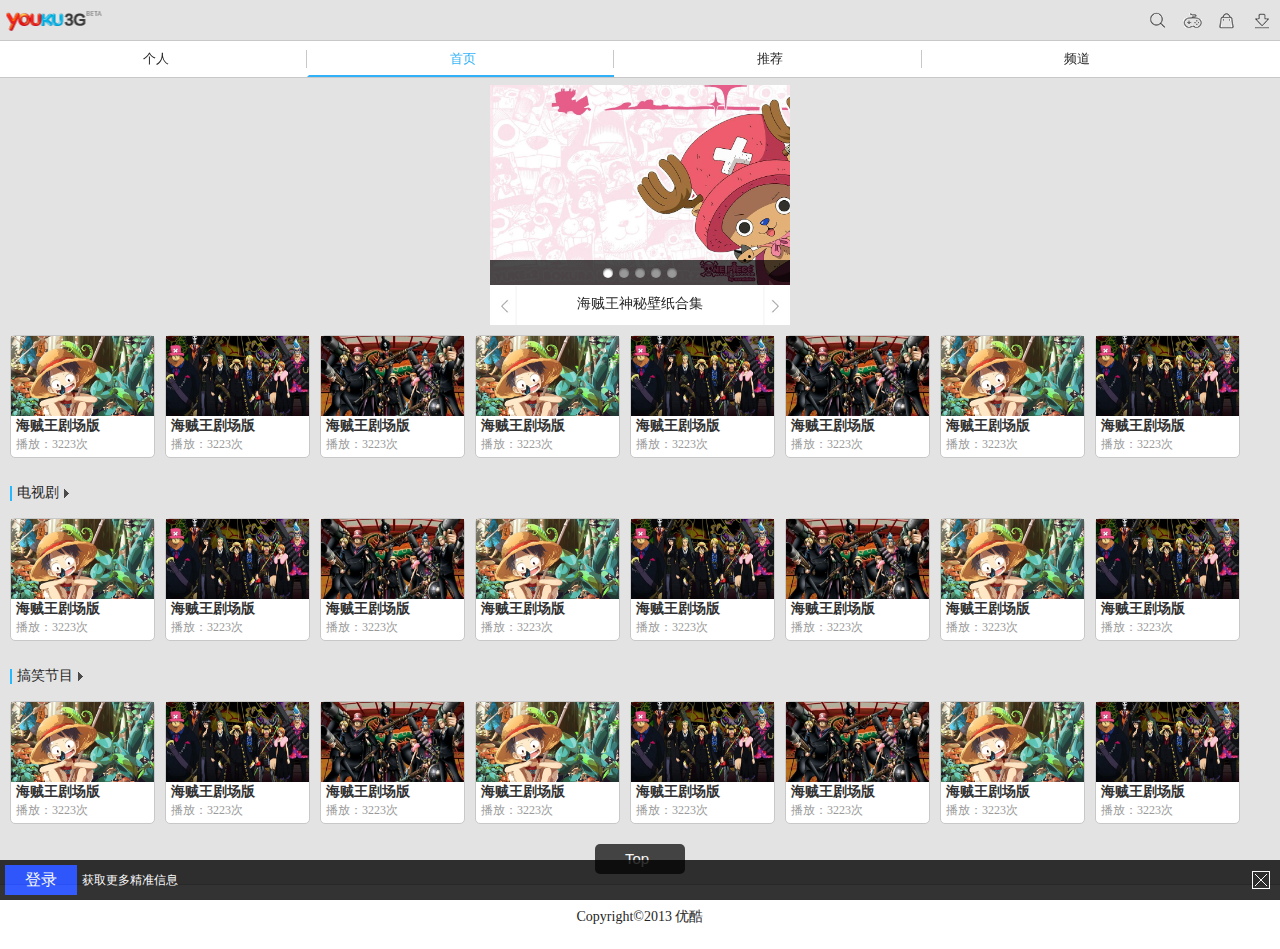
<file: youku/html/index.html>
<!doctype html>
<html>
<head>
<meta charset="utf-8">   
<meta name="viewport" content="width=device-width; initial-scale=1.0">
<meta name="apple-mobile-web-app-capable" content="yes" />   
<meta name="apple-mobile-web-app-status-bar-style" content="blank" />  
<meta name="format-detection" content="telephone=no" />  
<link rel="stylesheet" type="text/css" href="../css/globals.css">
<link rel="stylesheet" type="text/css" href="../css/css.css">
<!--[if lt IE 9]>
    <script src="http://html5shim.googlecode.com/svn/trunk/html5.js"></script>
<![endif]-->
<title>优酷视频</title>
</head>
<body>
<header>
	<div class="logobd"><a href="index.html">优酷视频</a></div>
    <div class="rBox">
    	<a href="#"><span class="downIcon">下载</span></a>
        <a href="#"><span class="appIcon">软件</span></a>
        <a href="#"><span class="gameIcon">游戏</span></a>
        <a href="#"><span class="seachIcon">搜索</span></a>
    </div>
    <div class="clear"></div>
    <nav>
    	<ul>
        	<li><a href="user.html">个人</a><span></span></li>
            <li><a href="index.html" class="current">首页</a><span></span></li>
            <li><a href="recommend.html">推荐</a><span></span></li>
            <li><a href="Channel.html">频道</a></li>
        </ul>
    </nav>
</header>


<article>    
<div id="weipeId_1">
    <div class="device_1">
        <a class="arrow-left_1" href="#"></a> 
        <a class="arrow-right_1" href="#"></a>
        <div class="swiper-container_1">
            <div class="swiper-wrapper">
                <div class="swiper-slide"><a href="vedio.html"><img src="../images/1.jpg" alt="" ></a><p class="info">海贼王神秘壁纸合集</p></div>
                <div class="swiper-slide"><a href="vedio.html"><img src="../images/2.jpg" alt="" ></a><p class="info">海贼王神秘壁纸合集</p></div>
                <div class="swiper-slide"><a href="vedio.html"><img src="../images/3.jpg" alt="" ></a><p class="info">海贼王神秘壁纸合集</p></div>
                <div class="swiper-slide"><a href="vedio.html"><img src="../images/4.jpg" alt="" ></a><p class="info">海贼王神秘壁纸合集</p></div>
                <div class="swiper-slide"><a href="vedio.html"><img src="../images/5.jpg" alt="" ></a><p class="info">海贼王神秘壁纸合集</p></div>
            </div>
        </div>
        <div class="pagination_1"></div>
        <div class="devbj"></div>
    </div>
</div>
</article>

<article>
	<div class="veidoList">
    	<ul>
        	<li><a href="#"><img src="../images/6.jpg" alt="" >
            	<h4>海贼王剧场版</h4>
                <p>播放：3223次</p>
            </a></li>
            <li><a href="#"><img src="../images/7.jpg" alt="" >
            	<h4>海贼王剧场版</h4>
                <p>播放：3223次</p>
            </a></li>
            <li><a href="#"><img src="../images/8.jpg" alt="" >
            	<h4>海贼王剧场版</h4>
                <p>播放：3223次</p>
            </a></li>
            <li><a href="#"><img src="../images/6.jpg" alt="" >
            	<h4>海贼王剧场版</h4>
                <p>播放：3223次</p>
            </a></li>
            <li><a href="#"><img src="../images/7.jpg" alt="" >
            	<h4>海贼王剧场版</h4>
                <p>播放：3223次</p>
            </a></li>
            <li><a href="#"><img src="../images/8.jpg" alt="" >
            	<h4>海贼王剧场版</h4>
                <p>播放：3223次</p>
            </a></li>
            <li><a href="#"><img src="../images/6.jpg" alt="" >
            	<h4>海贼王剧场版</h4>
                <p>播放：3223次</p>
            </a></li>
            <li><a href="#"><img src="../images/7.jpg" alt="" >
            	<h4>海贼王剧场版</h4>
                <p>播放：3223次</p>
            </a></li>
        </ul>
        <div class="clear"></div>
    </div>
</article>
<article>
	<div class="titlehd"><em></em><a href="#">电视剧</a><i></i></div>
    <section>
        <div class="veidoList">
            <ul>
                <li><a href="#"><img src="../images/6.jpg" alt="" >
                    <h4>海贼王剧场版</h4>
                    <p>播放：3223次</p>
                </a></li>
                <li><a href="#"><img src="../images/7.jpg" alt="" >
                    <h4>海贼王剧场版</h4>
                    <p>播放：3223次</p>
                </a></li>
                <li><a href="#"><img src="../images/8.jpg" alt="" >
                    <h4>海贼王剧场版</h4>
                    <p>播放：3223次</p>
                </a></li>
                <li><a href="#"><img src="../images/6.jpg" alt="" >
                    <h4>海贼王剧场版</h4>
                    <p>播放：3223次</p>
                </a></li>
                <li><a href="#"><img src="../images/7.jpg" alt="" >
                    <h4>海贼王剧场版</h4>
                    <p>播放：3223次</p>
                </a></li>
                <li><a href="#"><img src="../images/8.jpg" alt="" >
                    <h4>海贼王剧场版</h4>
                    <p>播放：3223次</p>
                </a></li>
                <li><a href="#"><img src="../images/6.jpg" alt="" >
                    <h4>海贼王剧场版</h4>
                    <p>播放：3223次</p>
                </a></li>
                <li><a href="#"><img src="../images/7.jpg" alt="" >
                    <h4>海贼王剧场版</h4>
                    <p>播放：3223次</p>
                </a></li>
            </ul>
            <div class="clear"></div>
        </div>
    </section>
</article>
<article>
	<div class="titlehd"><em></em><a href="#">搞笑节目</a><i></i></div>
    <section>
        <div class="veidoList">
            <ul>
                <li><a href="#"><img src="../images/6.jpg" alt="" >
                    <h4>海贼王剧场版</h4>
                    <p>播放：3223次</p>
                </a></li>
                <li><a href="#"><img src="../images/7.jpg" alt="" >
                    <h4>海贼王剧场版</h4>
                    <p>播放：3223次</p>
                </a></li>
                <li><a href="#"><img src="../images/8.jpg" alt="" >
                    <h4>海贼王剧场版</h4>
                    <p>播放：3223次</p>
                </a></li>
                <li><a href="#"><img src="../images/6.jpg" alt="" >
                    <h4>海贼王剧场版</h4>
                    <p>播放：3223次</p>
                </a></li>
                <li><a href="#"><img src="../images/7.jpg" alt="" >
                    <h4>海贼王剧场版</h4>
                    <p>播放：3223次</p>
                </a></li>
                <li><a href="#"><img src="../images/8.jpg" alt="" >
                    <h4>海贼王剧场版</h4>
                    <p>播放：3223次</p>
                </a></li>
                <li><a href="#"><img src="../images/6.jpg" alt="" >
                    <h4>海贼王剧场版</h4>
                    <p>播放：3223次</p>
                </a></li>
                <li><a href="#"><img src="../images/7.jpg" alt="" >
                    <h4>海贼王剧场版</h4>
                    <p>播放：3223次</p>
                </a></li>
            </ul>
            <div class="clear"></div>
        </div>
    </section>
</article>
<article>
	<div id="gotoTop">Top</div>
</article>
<footer>
	<div>
    	<p>Copyright©2013 优酷 </p>
    </div>
</footer>
<article id="J-noLogin">
	<div id="noLogin"><span class="closebtn"></span><a href="#">登录</a><p>获取更多精准信息</p></div>
</article>
<script type="text/javascript" src="../js/jquery_1_11_1.js"></script>
<script type="text/javascript" src="../js/swipe.js"></script>
<script type="text/javascript" src="../js/163.js"></script>
<script>
(function(){
	var mySwiper = new Swiper('.swiper-container_1',{
		pagination: '.pagination_1',
		loop:true,
		grabCursor: true,
		paginationClickable: true
	})
	$('.arrow-left_1').on('click', function(e){
		e.preventDefault()
		mySwiper.swipePrev()
	})
	$('.arrow-right_1').on('click', function(e){
		e.preventDefault()
		mySwiper.swipeNext()
	})
	$.gotoTop({
		gotoTop : $('#gotoTop')	
	})
	$.closeLogin({
		noLogin : $('#J-noLogin'),
		closeBtn : $('.closebtn')
	})
})()
</script>
</body>
</html>
</file>
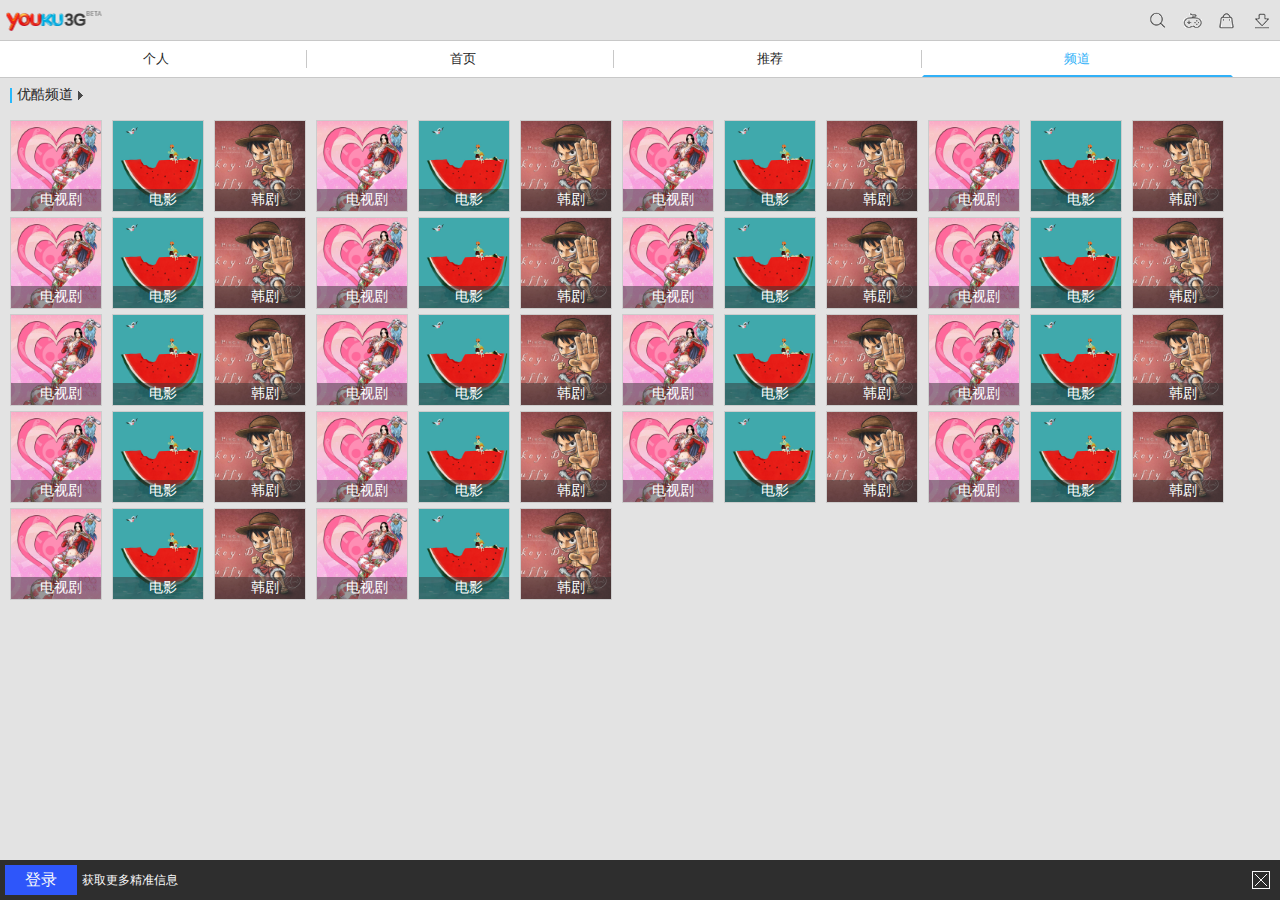
<file: youku/html/Channel.html>
<!doctype html>
<html>
<head>
<meta charset="utf-8">   
<meta name="viewport" content="width=device-width; initial-scale=1.0">
<meta name="apple-mobile-web-app-capable" content="yes" />   
<meta name="apple-mobile-web-app-status-bar-style" content="blank" />  
<meta name="format-detection" content="telephone=no" />  
<link rel="stylesheet" type="text/css" href="../css/globals.css">
<link rel="stylesheet" type="text/css" href="../css/css.css">
<!--[if lt IE 9]>
    <script src="http://html5shim.googlecode.com/svn/trunk/html5.js"></script>
<![endif]-->
<title>优酷视频</title>
</head>
<body>
<header>
	<div class="logobd"><a href="index.html">优酷视频</a></div>
    <div class="rBox">
    	<a href="#"><span class="downIcon">下载</span></a>
        <a href="#"><span class="appIcon">软件</span></a>
        <a href="#"><span class="gameIcon">游戏</span></a>
        <a href="#"><span class="seachIcon">搜索</span></a>
    </div>
    <div class="clear"></div>
    <nav>
    	<ul>
        	<li><a href="user.html">个人</a><span></span></li>
            <li><a href="index.html">首页</a><span></span></li>
            <li><a href="recommend.html">推荐</a><span></span></li>
            <li><a href="Channel.html" class="current">频道</a></li>
        </ul>
    </nav>
</header>

<article>
	<div class="titlehd" style="margin-top:80px"><em></em><a href="#">优酷频道</a><i></i></div>
    <ul class="channel">
    	<li>
        	<img src="../images/10.jpg" alt="">
            <a href="#">电视剧</a>
            <var class="bj"></var>
        </li>
        <li>
        	<img src="../images/11.jpg" alt="">
            <a href="#">电影</a>
            <var class="bj"></var>
        </li>
        <li>
        	<img src="../images/12.jpg" alt="">
            <a href="#">韩剧</a>
            <var class="bj"></var>
        </li>
        <li>
        	<img src="../images/10.jpg" alt="">
            <a href="#">电视剧</a>
            <var class="bj"></var>
        </li>
        <li>
        	<img src="../images/11.jpg" alt="">
            <a href="#">电影</a>
            <var class="bj"></var>
        </li>
        <li>
        	<img src="../images/12.jpg" alt="">
            <a href="#">韩剧</a>
            <var class="bj"></var>
        </li>
        <li>
        	<img src="../images/10.jpg" alt="">
            <a href="#">电视剧</a>
            <var class="bj"></var>
        </li>
        <li>
        	<img src="../images/11.jpg" alt="">
            <a href="#">电影</a>
            <var class="bj"></var>
        </li>
        <li>
        	<img src="../images/12.jpg" alt="">
            <a href="#">韩剧</a>
            <var class="bj"></var>
        </li>
        <li>
        	<img src="../images/10.jpg" alt="">
            <a href="#">电视剧</a>
            <var class="bj"></var>
        </li>
        <li>
        	<img src="../images/11.jpg" alt="">
            <a href="#">电影</a>
            <var class="bj"></var>
        </li>
        <li>
        	<img src="../images/12.jpg" alt="">
            <a href="#">韩剧</a>
            <var class="bj"></var>
        </li>
        <li>
        	<img src="../images/10.jpg" alt="">
            <a href="#">电视剧</a>
            <var class="bj"></var>
        </li>
        <li>
        	<img src="../images/11.jpg" alt="">
            <a href="#">电影</a>
            <var class="bj"></var>
        </li>
        <li>
        	<img src="../images/12.jpg" alt="">
            <a href="#">韩剧</a>
            <var class="bj"></var>
        </li>
        <li>
        	<img src="../images/10.jpg" alt="">
            <a href="#">电视剧</a>
            <var class="bj"></var>
        </li>
        <li>
        	<img src="../images/11.jpg" alt="">
            <a href="#">电影</a>
            <var class="bj"></var>
        </li>
        <li>
        	<img src="../images/12.jpg" alt="">
            <a href="#">韩剧</a>
            <var class="bj"></var>
        </li>
        <li>
        	<img src="../images/10.jpg" alt="">
            <a href="#">电视剧</a>
            <var class="bj"></var>
        </li>
        <li>
        	<img src="../images/11.jpg" alt="">
            <a href="#">电影</a>
            <var class="bj"></var>
        </li>
        <li>
        	<img src="../images/12.jpg" alt="">
            <a href="#">韩剧</a>
            <var class="bj"></var>
        </li>
        <li>
        	<img src="../images/10.jpg" alt="">
            <a href="#">电视剧</a>
            <var class="bj"></var>
        </li>
        <li>
        	<img src="../images/11.jpg" alt="">
            <a href="#">电影</a>
            <var class="bj"></var>
        </li>
        <li>
        	<img src="../images/12.jpg" alt="">
            <a href="#">韩剧</a>
            <var class="bj"></var>
        </li>
        <li>
        	<img src="../images/10.jpg" alt="">
            <a href="#">电视剧</a>
            <var class="bj"></var>
        </li>
        <li>
        	<img src="../images/11.jpg" alt="">
            <a href="#">电影</a>
            <var class="bj"></var>
        </li>
        <li>
        	<img src="../images/12.jpg" alt="">
            <a href="#">韩剧</a>
            <var class="bj"></var>
        </li><li>
        	<img src="../images/10.jpg" alt="">
            <a href="#">电视剧</a>
            <var class="bj"></var>
        </li>
        <li>
        	<img src="../images/11.jpg" alt="">
            <a href="#">电影</a>
            <var class="bj"></var>
        </li>
        <li>
        	<img src="../images/12.jpg" alt="">
            <a href="#">韩剧</a>
            <var class="bj"></var>
        </li>
        <li>
        	<img src="../images/10.jpg" alt="">
            <a href="#">电视剧</a>
            <var class="bj"></var>
        </li>
        <li>
        	<img src="../images/11.jpg" alt="">
            <a href="#">电影</a>
            <var class="bj"></var>
        </li>
        <li>
        	<img src="../images/12.jpg" alt="">
            <a href="#">韩剧</a>
            <var class="bj"></var>
        </li>
        <li>
        	<img src="../images/10.jpg" alt="">
            <a href="#">电视剧</a>
            <var class="bj"></var>
        </li>
        <li>
        	<img src="../images/11.jpg" alt="">
            <a href="#">电影</a>
            <var class="bj"></var>
        </li>
        <li>
        	<img src="../images/12.jpg" alt="">
            <a href="#">韩剧</a>
            <var class="bj"></var>
        </li>
        <li>
        	<img src="../images/10.jpg" alt="">
            <a href="#">电视剧</a>
            <var class="bj"></var>
        </li>
        <li>
        	<img src="../images/11.jpg" alt="">
            <a href="#">电影</a>
            <var class="bj"></var>
        </li>
        <li>
        	<img src="../images/12.jpg" alt="">
            <a href="#">韩剧</a>
            <var class="bj"></var>
        </li>
        <li>
        	<img src="../images/10.jpg" alt="">
            <a href="#">电视剧</a>
            <var class="bj"></var>
        </li>
        <li>
        	<img src="../images/11.jpg" alt="">
            <a href="#">电影</a>
            <var class="bj"></var>
        </li>
        <li>
        	<img src="../images/12.jpg" alt="">
            <a href="#">韩剧</a>
            <var class="bj"></var>
        </li>
        <li>
        	<img src="../images/10.jpg" alt="">
            <a href="#">电视剧</a>
            <var class="bj"></var>
        </li>
        <li>
        	<img src="../images/11.jpg" alt="">
            <a href="#">电影</a>
            <var class="bj"></var>
        </li>
        <li>
        	<img src="../images/12.jpg" alt="">
            <a href="#">韩剧</a>
            <var class="bj"></var>
        </li>
        <li>
        	<img src="../images/10.jpg" alt="">
            <a href="#">电视剧</a>
            <var class="bj"></var>
        </li>
        <li>
        	<img src="../images/11.jpg" alt="">
            <a href="#">电影</a>
            <var class="bj"></var>
        </li>
        <li>
        	<img src="../images/12.jpg" alt="">
            <a href="#">韩剧</a>
            <var class="bj"></var>
        </li>
        <li>
        	<img src="../images/10.jpg" alt="">
            <a href="#">电视剧</a>
            <var class="bj"></var>
        </li>
        <li>
        	<img src="../images/11.jpg" alt="">
            <a href="#">电影</a>
            <var class="bj"></var>
        </li>
        <li>
        	<img src="../images/12.jpg" alt="">
            <a href="#">韩剧</a>
            <var class="bj"></var>
        </li>
        <li>
        	<img src="../images/10.jpg" alt="">
            <a href="#">电视剧</a>
            <var class="bj"></var>
        </li>
        <li>
        	<img src="../images/11.jpg" alt="">
            <a href="#">电影</a>
            <var class="bj"></var>
        </li>
        <li>
        	<img src="../images/12.jpg" alt="">
            <a href="#">韩剧</a>
            <var class="bj"></var>
        </li>
    </ul>
</article>

<article id="J-noLogin">
	<div id="noLogin"><span class="closebtn"></span><a href="#">登录</a><p>获取更多精准信息</p></div>
</article>
<script type="text/javascript" src="../js/jquery_1_11_1.js"></script>
<script type="text/javascript" src="../js/163.js"></script>
<script>
(function(){
	$.closeLogin({
		noLogin : $('#J-noLogin'),
		closeBtn : $('.closebtn')
	})
})()
</script>
</body>
</html>
</file>
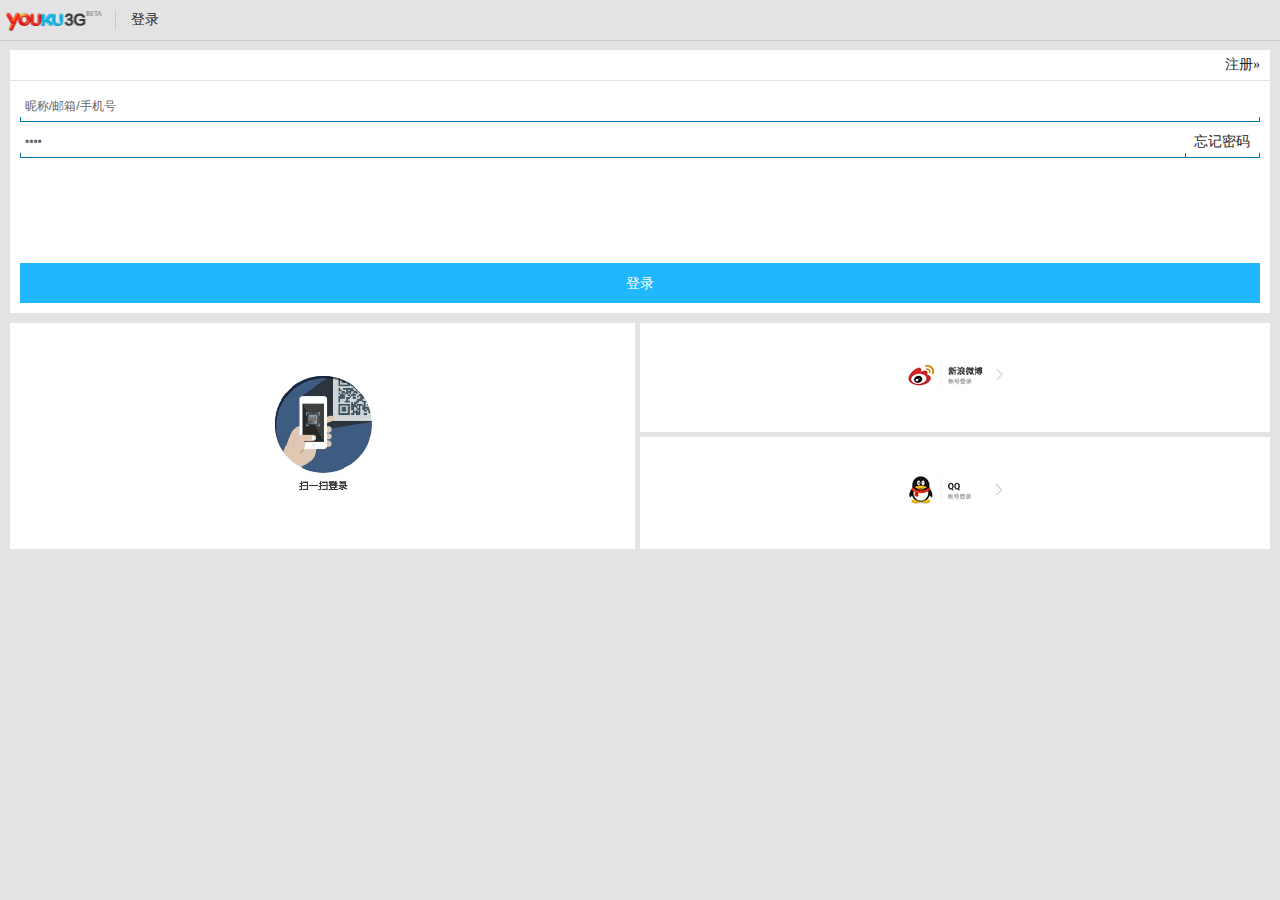
<file: youku/html/login.html>
<!doctype html>
<html>
<head>
<meta charset="utf-8">   
<meta name="viewport" content="width=device-width; initial-scale=1.0">
<meta name="apple-mobile-web-app-capable" content="yes" />   
<meta name="apple-mobile-web-app-status-bar-style" content="blank" />  
<meta name="format-detection" content="telephone=no" />  
<link rel="stylesheet" type="text/css" href="../css/globals.css">
<link rel="stylesheet" type="text/css" href="../css/css.css">
<!--[if lt IE 9]>
    <script src="http://html5shim.googlecode.com/svn/trunk/html5.js"></script>
<![endif]-->
<title>优酷视频</title>
</head>
<body>
<header class="loginbd">
	<div class="logobd"><a href="index.html">优酷视频</a><span class="loginName">登录</span></div>
</header>

<article>
	<div class="loginBox">
    	<div class="loginhd"><a href="regphone.html">注册&raquo;</a></div>
        <div class="gformbd">
        	<form>
            	<div><input type="text" value="昵称/邮箱/手机号"><i class="wz1"></i><i class="wz2"></i></div>
                <div><input type="password" value="用户密码"><a href="#">忘记密码</a><i class="wz1"></i><i class="wz2"></i><i class="wz3"></i></div>
            </form>
            <button>登录</button>
        </div>
    </div>
</article>
<section>
	<div class="loginExt">
    	<div class="locolft">
        	<div class="sweepbd"><a href="#"><img src="../images/img.gif" alt=""></a></div>
        </div>
        <div class="locolft">
        	<div class="sinabd"><a href="#"><img src="../images/img1.gif" alt=""></a></div>
            <div class="qqbd"><a href="#"><img src="../images/img2.gif" alt=""></a></div>
        </div>
        <div class="clear"></div>
    </div>
</section>
</body>
</html>
</file>
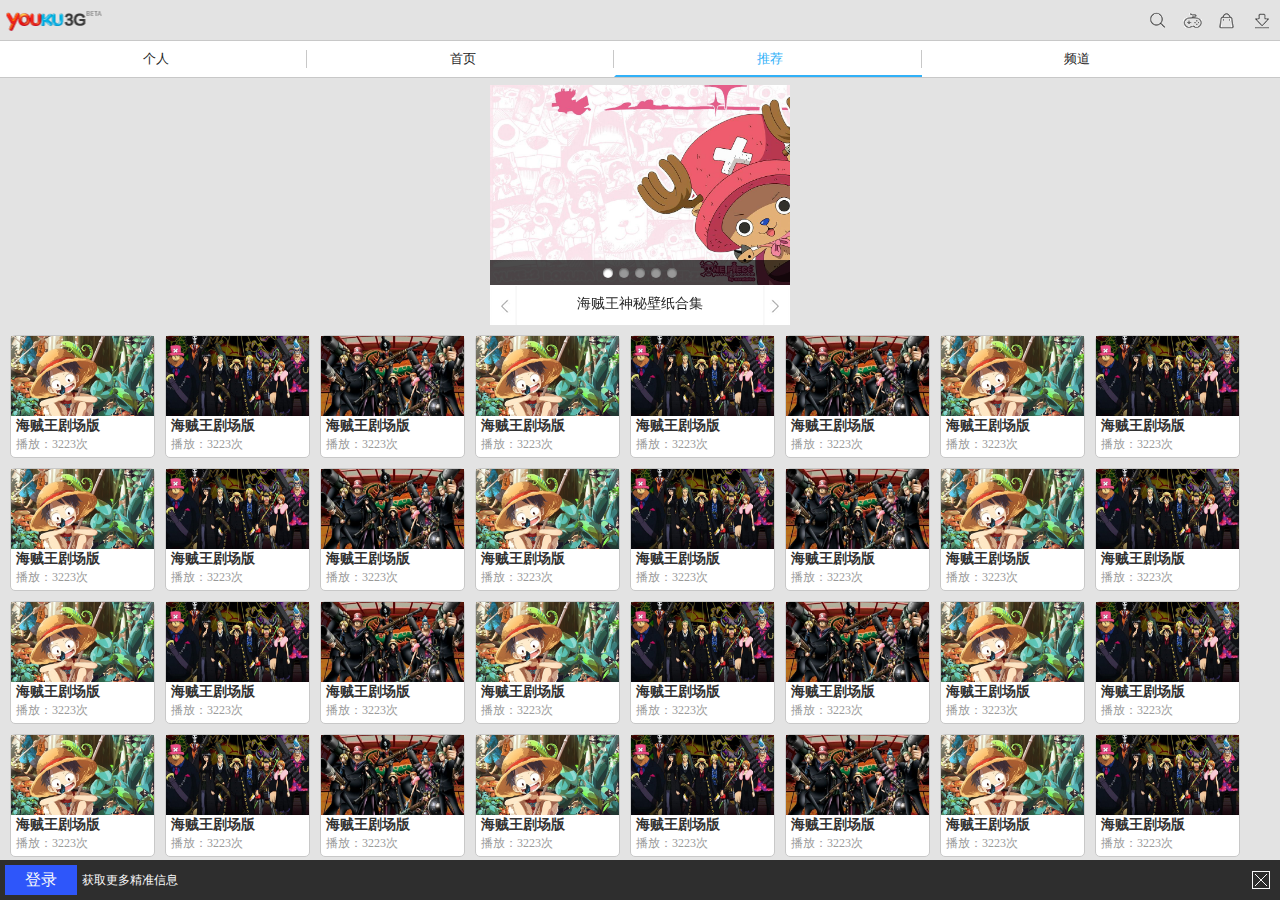
<file: youku/html/recommend.html>
<!doctype html>
<html>
<head>
<meta charset="utf-8">   
<meta name="viewport" content="width=device-width; initial-scale=1.0">
<meta name="apple-mobile-web-app-capable" content="yes" />   
<meta name="apple-mobile-web-app-status-bar-style" content="blank" />  
<meta name="format-detection" content="telephone=no" />  
<link rel="stylesheet" type="text/css" href="../css/globals.css">
<link rel="stylesheet" type="text/css" href="../css/css.css">
<!--[if lt IE 9]>
    <script src="http://html5shim.googlecode.com/svn/trunk/html5.js"></script>
<![endif]-->
<title>优酷视频</title>
</head>
<body>
<header>
	<div class="logobd"><a href="index.html">优酷视频</a></div>
    <div class="rBox">
    	<a href="#"><span class="downIcon">下载</span></a>
        <a href="#"><span class="appIcon">软件</span></a>
        <a href="#"><span class="gameIcon">游戏</span></a>
        <a href="#"><span class="seachIcon">搜索</span></a>
    </div>
    <div class="clear"></div>
    <nav>
    	<ul>
        	<li><a href="user.html">个人</a><span></span></li>
            <li><a href="index.html">首页</a><span></span></li>
            <li><a href="recommend.html" class="current">推荐</a><span></span></li>
            <li><a href="Channel.html">频道</a></li>
        </ul>
    </nav>
</header>


<article>    
<div id="weipeId_1">
    <div class="device_1">
        <a class="arrow-left_1" href="#"></a> 
        <a class="arrow-right_1" href="#"></a>
        <div class="swiper-container_1">
            <div class="swiper-wrapper">
                <div class="swiper-slide"><img src="../images/1.jpg" alt="" ><p class="info">海贼王神秘壁纸合集</p></div>
                <div class="swiper-slide"><img src="../images/2.jpg" alt="" ><p class="info">海贼王神秘壁纸合集</p></div>
                <div class="swiper-slide"><img src="../images/3.jpg" alt="" ><p class="info">海贼王神秘壁纸合集</p></div>
                <div class="swiper-slide"><img src="../images/4.jpg" alt="" ><p class="info">海贼王神秘壁纸合集</p></div>
                <div class="swiper-slide"><img src="../images/5.jpg" alt="" ><p class="info">海贼王神秘壁纸合集</p></div>
            </div>
        </div>
        <div class="pagination_1"></div>
        <div class="devbj"></div>
    </div>
</div>
</article>

<article>
	<div class="veidoList">
    	<ul>
        	<li><a href="#"><img src="../images/6.jpg" alt="" >
            	<h4>海贼王剧场版</h4>
                <p>播放：3223次</p>
            </a></li>
            <li><a href="#"><img src="../images/7.jpg" alt="" >
            	<h4>海贼王剧场版</h4>
                <p>播放：3223次</p>
            </a></li>
            <li><a href="#"><img src="../images/8.jpg" alt="" >
            	<h4>海贼王剧场版</h4>
                <p>播放：3223次</p>
            </a></li>
            <li><a href="#"><img src="../images/6.jpg" alt="" >
            	<h4>海贼王剧场版</h4>
                <p>播放：3223次</p>
            </a></li>
            <li><a href="#"><img src="../images/7.jpg" alt="" >
            	<h4>海贼王剧场版</h4>
                <p>播放：3223次</p>
            </a></li>
            <li><a href="#"><img src="../images/8.jpg" alt="" >
            	<h4>海贼王剧场版</h4>
                <p>播放：3223次</p>
            </a></li>
            <li><a href="#"><img src="../images/6.jpg" alt="" >
            	<h4>海贼王剧场版</h4>
                <p>播放：3223次</p>
            </a></li>
            <li><a href="#"><img src="../images/7.jpg" alt="" >
            	<h4>海贼王剧场版</h4>
                <p>播放：3223次</p>
            </a></li>
            <li><a href="#"><img src="../images/6.jpg" alt="" >
            	<h4>海贼王剧场版</h4>
                <p>播放：3223次</p>
            </a></li>
            <li><a href="#"><img src="../images/7.jpg" alt="" >
            	<h4>海贼王剧场版</h4>
                <p>播放：3223次</p>
            </a></li>
            <li><a href="#"><img src="../images/8.jpg" alt="" >
            	<h4>海贼王剧场版</h4>
                <p>播放：3223次</p>
            </a></li>
            <li><a href="#"><img src="../images/6.jpg" alt="" >
            	<h4>海贼王剧场版</h4>
                <p>播放：3223次</p>
            </a></li>
            <li><a href="#"><img src="../images/7.jpg" alt="" >
            	<h4>海贼王剧场版</h4>
                <p>播放：3223次</p>
            </a></li>
            <li><a href="#"><img src="../images/8.jpg" alt="" >
            	<h4>海贼王剧场版</h4>
                <p>播放：3223次</p>
            </a></li>
            <li><a href="#"><img src="../images/6.jpg" alt="" >
            	<h4>海贼王剧场版</h4>
                <p>播放：3223次</p>
            </a></li>
            <li><a href="#"><img src="../images/7.jpg" alt="" >
            	<h4>海贼王剧场版</h4>
                <p>播放：3223次</p>
            </a></li>
            <li><a href="#"><img src="../images/6.jpg" alt="" >
            	<h4>海贼王剧场版</h4>
                <p>播放：3223次</p>
            </a></li>
            <li><a href="#"><img src="../images/7.jpg" alt="" >
            	<h4>海贼王剧场版</h4>
                <p>播放：3223次</p>
            </a></li>
            <li><a href="#"><img src="../images/8.jpg" alt="" >
            	<h4>海贼王剧场版</h4>
                <p>播放：3223次</p>
            </a></li>
            <li><a href="#"><img src="../images/6.jpg" alt="" >
            	<h4>海贼王剧场版</h4>
                <p>播放：3223次</p>
            </a></li>
            <li><a href="#"><img src="../images/7.jpg" alt="" >
            	<h4>海贼王剧场版</h4>
                <p>播放：3223次</p>
            </a></li>
            <li><a href="#"><img src="../images/8.jpg" alt="" >
            	<h4>海贼王剧场版</h4>
                <p>播放：3223次</p>
            </a></li>
            <li><a href="#"><img src="../images/6.jpg" alt="" >
            	<h4>海贼王剧场版</h4>
                <p>播放：3223次</p>
            </a></li>
            <li><a href="#"><img src="../images/7.jpg" alt="" >
            	<h4>海贼王剧场版</h4>
                <p>播放：3223次</p>
            </a></li>
            <li><a href="#"><img src="../images/6.jpg" alt="" >
            	<h4>海贼王剧场版</h4>
                <p>播放：3223次</p>
            </a></li>
            <li><a href="#"><img src="../images/7.jpg" alt="" >
            	<h4>海贼王剧场版</h4>
                <p>播放：3223次</p>
            </a></li>
            <li><a href="#"><img src="../images/8.jpg" alt="" >
            	<h4>海贼王剧场版</h4>
                <p>播放：3223次</p>
            </a></li>
            <li><a href="#"><img src="../images/6.jpg" alt="" >
            	<h4>海贼王剧场版</h4>
                <p>播放：3223次</p>
            </a></li>
            <li><a href="#"><img src="../images/7.jpg" alt="" >
            	<h4>海贼王剧场版</h4>
                <p>播放：3223次</p>
            </a></li>
            <li><a href="#"><img src="../images/8.jpg" alt="" >
            	<h4>海贼王剧场版</h4>
                <p>播放：3223次</p>
            </a></li>
            <li><a href="#"><img src="../images/6.jpg" alt="" >
            	<h4>海贼王剧场版</h4>
                <p>播放：3223次</p>
            </a></li>
            <li><a href="#"><img src="../images/7.jpg" alt="" >
            	<h4>海贼王剧场版</h4>
                <p>播放：3223次</p>
            </a></li>
        </ul>
        <div class="clear"></div>
    </div>
</article>
<article id="J-noLogin">
	<div id="noLogin"><span class="closebtn"></span><a href="#">登录</a><p>获取更多精准信息</p></div>
</article>
<script type="text/javascript" src="../js/jquery_1_11_1.js"></script>
<script type="text/javascript" src="../js/swipe.js"></script>
<script type="text/javascript" src="../js/163.js"></script>
<script>
(function(){
	var mySwiper = new Swiper('.swiper-container_1',{
		pagination: '.pagination_1',
		loop:true,
		grabCursor: true,
		paginationClickable: true
	})
	$('.arrow-left_1').on('click', function(e){
		e.preventDefault()
		mySwiper.swipePrev()
	})
	$('.arrow-right_1').on('click', function(e){
		e.preventDefault()
		mySwiper.swipeNext()
	})
	$.closeLogin({
		noLogin : $('#J-noLogin'),
		closeBtn : $('.closebtn')
	})
})()
</script>
</body>
</html>
</file>
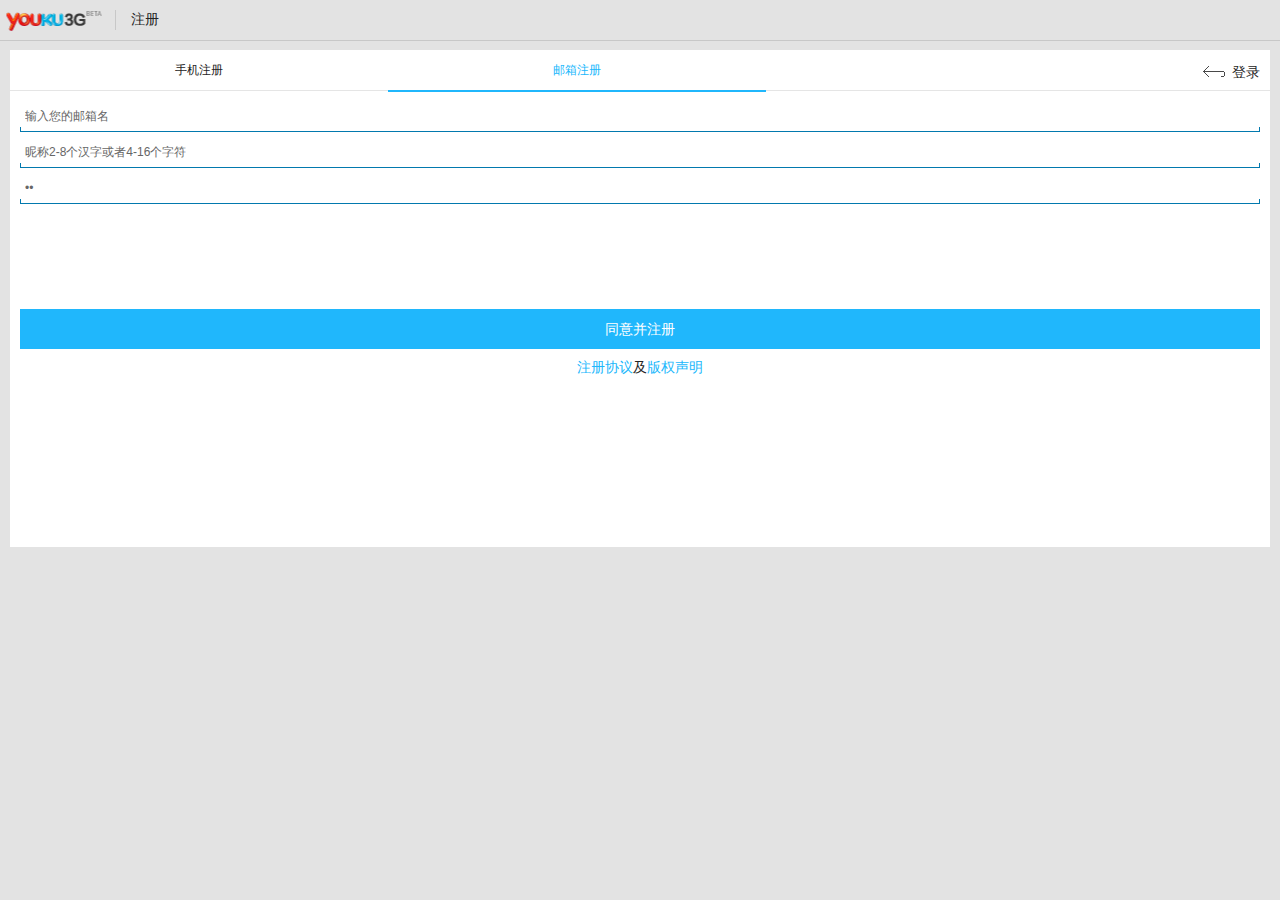
<file: youku/html/regemail.html>
<!doctype html>
<html>
<head>
<meta charset="utf-8">   
<meta name="viewport" content="width=device-width; initial-scale=1.0">
<meta name="apple-mobile-web-app-capable" content="yes" />   
<meta name="apple-mobile-web-app-status-bar-style" content="blank" />  
<meta name="format-detection" content="telephone=no" />  
<link rel="stylesheet" type="text/css" href="../css/globals.css">
<link rel="stylesheet" type="text/css" href="../css/css.css">
<!--[if lt IE 9]>
    <script src="http://html5shim.googlecode.com/svn/trunk/html5.js"></script>
<![endif]-->
<title>优酷视频</title>
</head>
<body>
<header class="loginbd">
	<div class="logobd"><a href="index.html">优酷视频</a><span class="loginName">注册</span></div>
</header>

<article>
	<div class="regBox">
    	<div class="reghd"><a href="login.html" class="goLog"><i></i>登录</a>
        	<ul>
            	<li><a href="regphone.html">手机注册</a></li>
                <li class="curent"><a href="regemail.html">邮箱注册</a></li>
            </ul>
        </div>
        <div class="gformbd">
        	<form>            	
                <div><input type="text" value="输入您的邮箱名"><i class="wz1"></i><i class="wz2"></i></div>
                <div><input type="text" value="昵称2-8个汉字或者4-16个字符"><i class="wz1"></i><i class="wz2"></i></div>
                <div><input type="password" value="密码"><i class="wz1"></i><i class="wz2"></i></div>
            </form>
            <button>同意并注册</button>            
        </div>
        <div class="tipsBxo" style="padding-bottom:170px;"><a href="#">注册协议</a>及<a href="#">版权声明</a></div>
    </div>
</article>

</body>
</html>
</file>
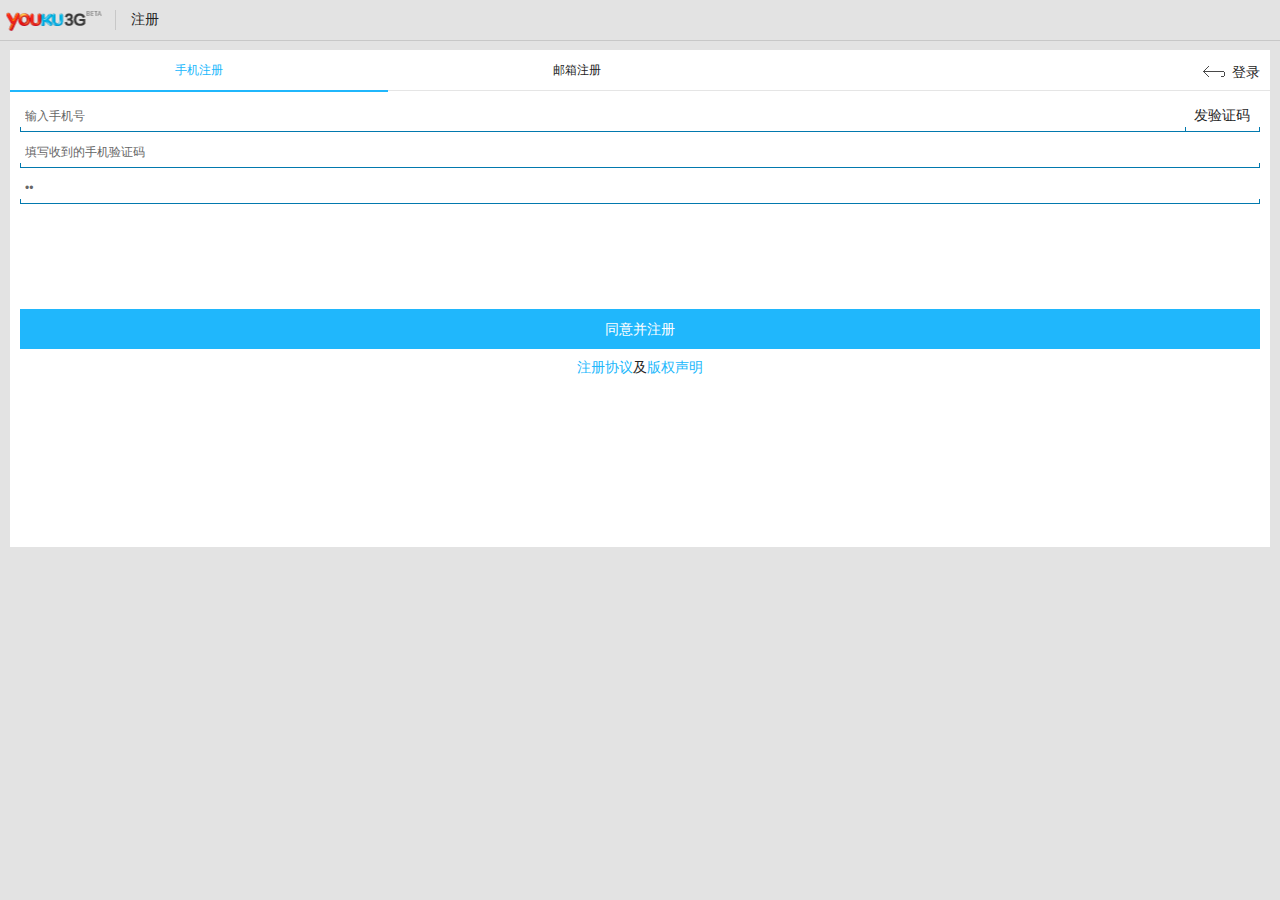
<file: youku/html/regphone.html>
<!doctype html>
<html>
<head>
<meta charset="utf-8">   
<meta name="viewport" content="width=device-width; initial-scale=1.0">
<meta name="apple-mobile-web-app-capable" content="yes" />   
<meta name="apple-mobile-web-app-status-bar-style" content="blank" />  
<meta name="format-detection" content="telephone=no" />  
<link rel="stylesheet" type="text/css" href="../css/globals.css">
<link rel="stylesheet" type="text/css" href="../css/css.css">
<!--[if lt IE 9]>
    <script src="http://html5shim.googlecode.com/svn/trunk/html5.js"></script>
<![endif]-->
<title>优酷视频</title>
</head>
<body>
<header class="loginbd">
	<div class="logobd"><a href="index.html">优酷视频</a><span class="loginName">注册</span></div>
</header>

<article>
	<div class="regBox">
    	<div class="reghd"><a href="login.html" class="goLog"><i></i>登录</a>
        	<ul>
            	<li class="curent"><a href="regphone.html">手机注册</a></li>
                <li><a href="regemail.html">邮箱注册</a></li>
            </ul>
        </div>
        <div class="gformbd">
        	<form>            	
                <div><input type="text" value="输入手机号"><a href="#">发验证码</a><i class="wz1"></i><i class="wz2"></i><i class="wz3"></i></div>
                <div><input type="text" value="填写收到的手机验证码"><i class="wz1"></i><i class="wz2"></i></div>
                <div><input type="password" value="密码"><i class="wz1"></i><i class="wz2"></i></div>
            </form>
            <button>同意并注册</button>            
        </div>
        <div class="tipsBxo" style="padding-bottom:170px;"><a href="#">注册协议</a>及<a href="#">版权声明</a></div>
    </div>
</article>

</body>
</html>
</file>
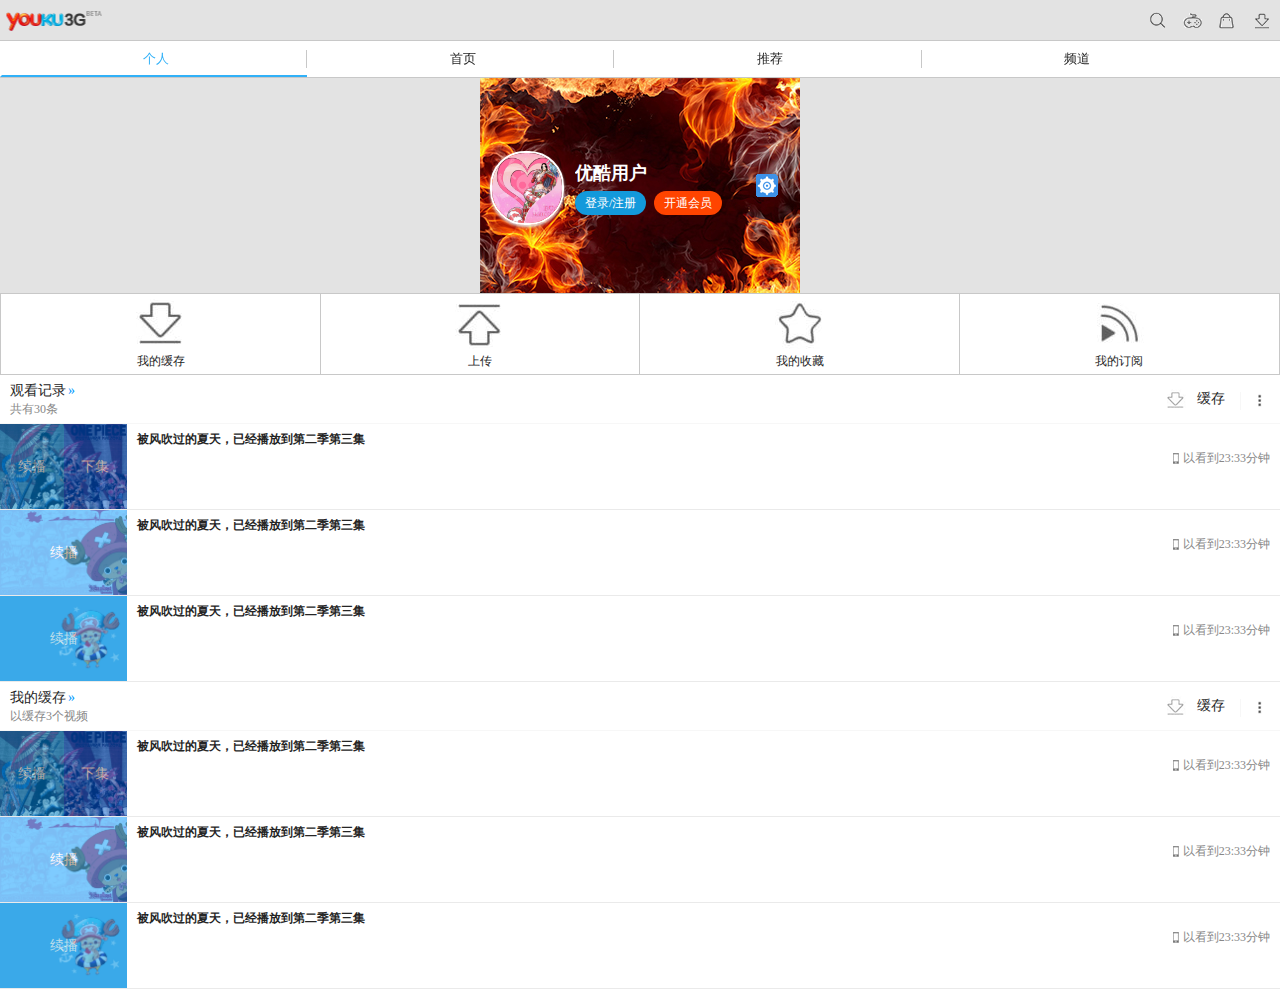
<file: youku/html/user.html>
<!doctype html>
<html>
<head>
<meta charset="utf-8">   
<meta name="viewport" content="width=device-width; initial-scale=1.0">
<meta name="apple-mobile-web-app-capable" content="yes" />   
<meta name="apple-mobile-web-app-status-bar-style" content="blank" />  
<meta name="format-detection" content="telephone=no" />  
<link rel="stylesheet" type="text/css" href="../css/globals.css">
<link rel="stylesheet" type="text/css" href="../css/css.css">
<!--[if lt IE 9]>
    <script src="http://html5shim.googlecode.com/svn/trunk/html5.js"></script>
<![endif]-->
<title>优酷视频</title>
</head>
<body>
<header>
	<div class="logobd"><a href="index.html">优酷视频</a></div>
    <div class="rBox">
    	<a href="#"><span class="downIcon">下载</span></a>
        <a href="#"><span class="appIcon">软件</span></a>
        <a href="#"><span class="gameIcon">游戏</span></a>
        <a href="#"><span class="seachIcon">搜索</span></a>
    </div>
    <div class="clear"></div>
    <nav>
    	<ul>
        	<li><a href="user.html" class="current">个人</a><span></span></li>
            <li><a href="index.html">首页</a><span></span></li>
            <li><a href="recommend.html">推荐</a><span></span></li>
            <li><a href="Channel.html">频道</a></li>
        </ul>
    </nav>
</header>

<article>
    <div class="userBox">
        <div class="avater"><img src="../images/10.jpg"></div>
        <div class="userInfo">
        	<h3>优酷用户</h3>
            <div><a href="login.html">登录/注册</a><a href="#" class="colsyt">开通会员</a></div>
        </div>
        <a href="#" class="setIcon">设置</a>
    </div>
</article>

<article>
    <ul class="userNav">
        <li><a href="#"><i class="hcIcon"></i><br>我的缓存</a><var></var></li>
        <li><a href="#"><i class="upIcon"></i><br>上传</a><var></var></li>
        <li><a href="#"><i class="scIcon"></i><br>我的收藏</a><var></var></li>
        <li><a href="#"><i class="dyIcon"></i><br>我的订阅</a></li>
    </ul>
    <div class="clear"></div>
</article>

<article>
	<div class="userbd">
        <div class="sighd">
            <div class="hdmore"><i></i><em></em><span></span></div>
            <div class="hddown"><a href="#">缓存</a></div>
            <div class="hdtil">观看记录<b>&raquo;</b><br /><span>共有30条</span></div>
        </div>
        <div class="userLook">
        	<ul>
            	<li>
                	<div class="pic">
                    	<div class="bfbtn">
                    		<img src="../images/2.jpg" alt="">                    	
                        	<a href="#">续播</a><a href="#" class="nextbtn">下集</a>
                        </div>
                    </div>
                    <div class="linfo">
                    	<h4>被风吹过的夏天，已经播放到第二季第三集</h4>
                        <p><a href="#">以看到23:33分钟</a></p>
                    </div>
                </li>
                <li>
                	<div class="pic">
                    	<div class="bfbtn">
                    		<img src="../images/1.jpg" alt="">                    	
                        	<a href="#" class="xbbtn">续播</a>
                        </div>
                    </div>
                    <div class="linfo">
                    	<h4>被风吹过的夏天，已经播放到第二季第三集</h4>
                        <p><a href="#">以看到23:33分钟</a></p>
                    </div>
                </li>
                <li>
                	<div class="pic">
                    	<div class="bfbtn">
                    		<img src="../images/3.jpg" alt="">                    	
                        	<a href="#" class="xbbtn">续播</a>
                        </div>
                    </div>
                    <div class="linfo">
                    	<h4>被风吹过的夏天，已经播放到第二季第三集</h4>
                        <p><a href="#">以看到23:33分钟</a></p>
                    </div>
                </li>
            </ul>
        </div>
    </div>
</article>

<article>
	<div class="userbd">
        <div class="sighd">
            <div class="hdmore"><i></i><em></em><span></span></div>
            <div class="hddown"><a href="#">缓存</a></div>
            <div class="hdtil">我的缓存<b>&raquo;</b><br /><span>以缓存3个视频</span></div>
        </div>
        <div class="userLook">
        	<ul>
            	<li>
                	<div class="pic">
                    	<div class="bfbtn">
                    		<img src="../images/2.jpg" alt="">                    	
                        	<a href="#">续播</a><a href="#" class="nextbtn">下集</a>
                        </div>
                    </div>
                    <div class="linfo">
                    	<h4>被风吹过的夏天，已经播放到第二季第三集</h4>
                        <p><a href="#">以看到23:33分钟</a></p>
                    </div>
                </li>
                <li>
                	<div class="pic">
                    	<div class="bfbtn">
                    		<img src="../images/1.jpg" alt="">                    	
                        	<a href="#" class="xbbtn">续播</a>
                        </div>
                    </div>
                    <div class="linfo">
                    	<h4>被风吹过的夏天，已经播放到第二季第三集</h4>
                        <p><a href="#">以看到23:33分钟</a></p>
                    </div>
                </li>
                <li>
                	<div class="pic">
                    	<div class="bfbtn">
                    		<img src="../images/3.jpg" alt="">                    	
                        	<a href="#" class="xbbtn">续播</a>
                        </div>
                    </div>
                    <div class="linfo">
                    	<h4>被风吹过的夏天，已经播放到第二季第三集</h4>
                        <p><a href="#">以看到23:33分钟</a></p>
                    </div>
                </li>
            </ul>
        </div>
    </div>
</article>

<script type="text/javascript" src="../js/jquery_1_11_1.js"></script>
<script type="text/javascript" src="../js/swipe.js"></script>
</body>
</html>
</file>
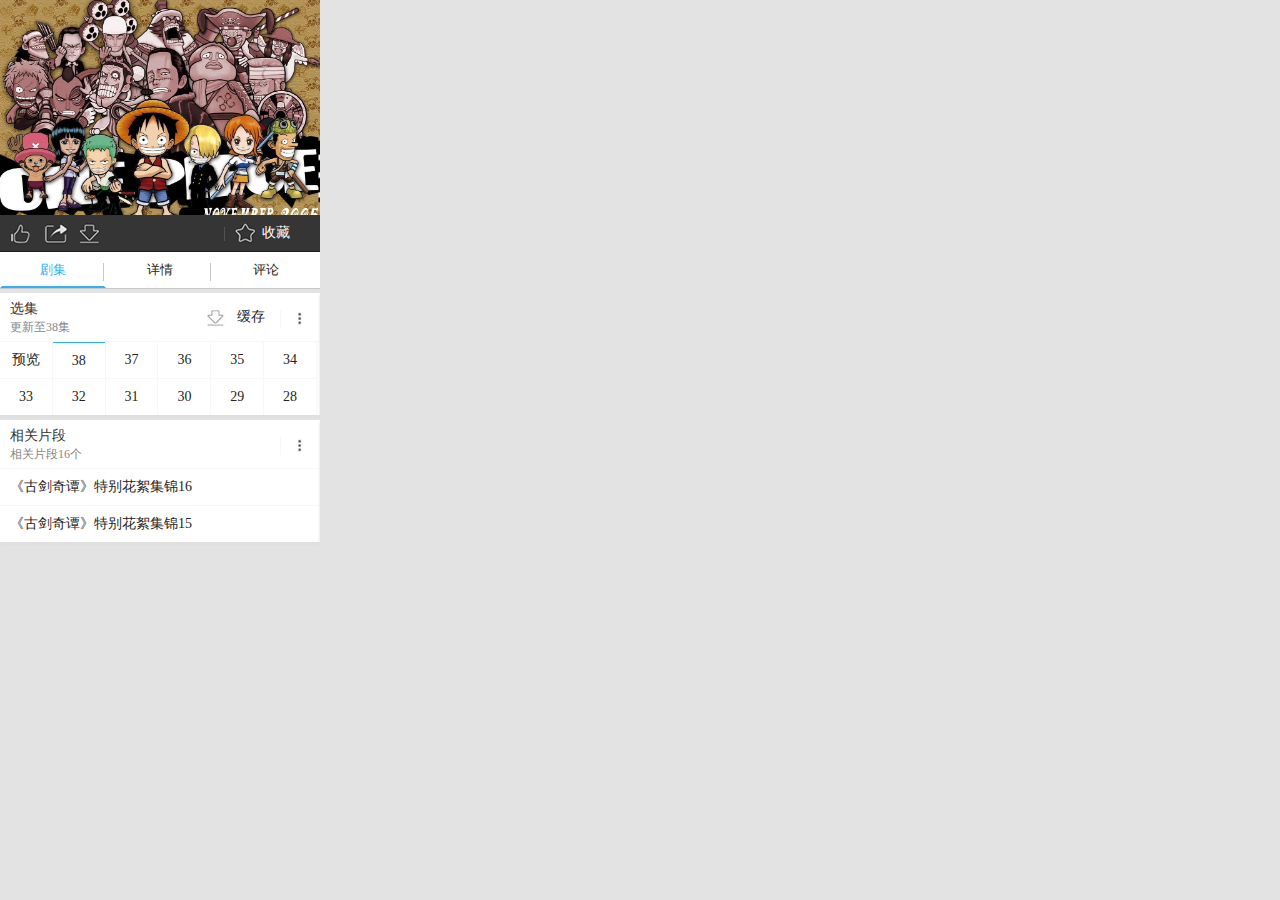
<file: youku/html/vedio.html>
<!doctype html>
<html>
<head>
<meta charset="utf-8">   
<meta name="viewport" content="width=device-width; initial-scale=1.0">
<meta name="apple-mobile-web-app-capable" content="yes" />   
<meta name="apple-mobile-web-app-status-bar-style" content="blank" />  
<meta name="format-detection" content="telephone=no" />  
<link rel="stylesheet" type="text/css" href="../css/globals.css">
<link rel="stylesheet" type="text/css" href="../css/css.css">
<!--[if lt IE 9]>
    <script src="http://html5shim.googlecode.com/svn/trunk/html5.js"></script>
<![endif]-->

<title>优酷视频</title>
</head>
<body>
<article>
<div class="topVedio">
	<div class="vedioBox">
    	<img src="../images/5.jpg" alt="">
    	<video></video>
    </div>
	<div class="vedShare">
    	<div class="vSharebd"><a href="#" class="zanIcon">赞</a><a href="#" class="shaIcon">分享</a><a href="#" class="downIcon">下载</a></div>
        <div class="vCollbd"><a href="#">收藏</a><span></span></div>
    </div>
    <div class="vediotabs"><a href="#" class="active">剧集<span></span></a> <a href="#">详情<span></span></a> <a href="#">评论</a></div>
</div>
</article>
<article>
   
    <div class="vedio-container">
        <div class="swiper-wrapper">
        	<div class="swiper-slide">
                <div class="sigleBox J_yingId">
                    <div class="sighd">
                    	<div class="hdmore J_yingjiId"><i></i><em></em><span></span></div>
                        <div class="hddown"><a href="#">缓存</a></div>
                    	<div class="hdtil">选集<br /><span>更新至38集</span></div>
                    </div>
                    <div class="sigleLbd J_yingListId">
                        <ul class="jList">
                            <li><a href="#">预览</a></li>
                            <li><a class="current" href="#">38</a></li>
                            <li><a href="#">37</a></li>
                            <li><a href="#">36</a></li>
                            <li><a href="#">35</a></li>
                            <li><a href="#">34</a></li>
                            <li><a href="#">33</a></li>
                            <li><a href="#">32</a></li>
                            <li><a href="#">31</a></li>
                            <li><a href="#">30</a></li>
                            <li><a href="#">29</a></li>
                            <li><a href="#">28</a></li>
                            <li><a href="#">27</a></li>
                            <li><a href="#">26</a></li>
                            <li><a href="#">25</a></li>
                            <li><a href="#">24</a></li>
                            <li><a href="#">23</a></li>
                            <li><a href="#">22</a></li>
                            <li><a href="#">21</a></li>
                            <li><a href="#">20</a></li>
                            <li><a href="#">19</a></li>
                            <li><a href="#">18</a></li>
                            <li><a href="#">17</a></li>
                            <li><a href="#">16</a></li>
                            <li><a href="#">15</a></li>
                            <li><a href="#">14</a></li>
                            <li><a href="#">13</a></li>
                            <li><a href="#">12</a></li>
                            <li><a href="#">11</a></li>
                            <li><a href="#">10</a></li>
                            <li><a href="#">9</a></li>
                            <li><a href="#">8</a></li>
                            <li><a href="#">7</a></li>
                            <li><a href="#">6</a></li>
                            <li><a href="#">5</a></li>
                            <li><a href="#">4</a></li>
                            <li><a href="#">3</a></li>
                            <li><a href="#">2</a></li>
                            <li><a href="#">1</a></li>
                        </ul>
                        <div class="clear"></div>
                    </div>                    
                </div>
                
                <div class="sigleBox J_jijinId">
                    <div class="sighd">
                    	<div class="hdmore J_jiId"><i></i><em></em><span></span></div>
                    	<div class="hdtil">相关片段<br /><span>相关片段16个</span></div>
                    </div>
                    <div class="sigleLbd J_jinId">
                        <ul class="xgList">
                        	<li><a href="#">《古剑奇谭》特别花絮集锦16</a></li>
                            <li><a href="#">《古剑奇谭》特别花絮集锦15</a></li>
                            <li><a href="#">《古剑奇谭》特别花絮集锦14</a></li>
                            <li><a href="#">《古剑奇谭》特别花絮集锦13</a></li>
                            <li><a href="#">《古剑奇谭》特别花絮集锦12</a></li>
                            <li><a href="#">《古剑奇谭》特别花絮集锦11</a></li>
                            <li><a href="#">《古剑奇谭》特别花絮集锦10</a></li>
                            <li><a href="#">《古剑奇谭》特别花絮集锦9</a></li>
                            <li><a href="#">《古剑奇谭》特别花絮集锦8</a></li>
                            <li><a href="#">《古剑奇谭》特别花絮集锦7</a></li>
                            <li><a href="#">《古剑奇谭》特别花絮集锦6</a></li>
                            <li><a href="#">《古剑奇谭》特别花絮集锦5</a></li>
                            <li><a href="#">《古剑奇谭》特别花絮集锦4</a></li>
                            <li><a href="#">《古剑奇谭》特别花絮集锦3</a></li>
                            <li><a href="#">《古剑奇谭》特别花絮集锦2</a></li>
                            <li><a href="#">《古剑奇谭》特别花絮集锦1</a></li>
                        </ul>
                    </div>                   
                </div>
            </div>
            <div class="swiper-slide">
                <div class="sigleBox J_jsId">
                    <div class="sighd">
                    	<div class="hdmore J_jieshaoId"><i></i><em></em><span></span></div>
                    	<div class="hdtil">诱惑 <em>9.7</em><br /><span>播放：5852次</span></div>
                    </div>
                    <div class="sigleLbd J_shaoId">
                        <dl>
                        	<dt>导演：</dt>
                            <dd>马国富</dd>
                            <dt>主演:</dt>
                            <dd>刘德华/甄子丹/吴奇隆/吴京</dd>
                        </dl>
                        <p>《变形金刚4》（又名《变形金刚4：绝迹重生》）是真人版科幻电影《变形金刚》系列的第四部，由迈克尔·贝执导，马克·沃尔伯格、妮可拉·佩尔茨、布兰顿·思怀兹、杰克·雷纳、史坦利·图齐、凯尔希·格兰莫主演，派拉蒙影业、中国电影频道以及家赋公司联合制作，影片继续采用3D摄影机拍摄，成本为2.1亿美元。《变形金刚4》重点瞄准中国市场，中国内地于2014年6月27日与北美同步上映。2014年7月27日，《变形金刚4》）正式收官，据初步统计，影片在内地的累计票房约为19.7亿。</p>
                    </div>                   
                </div>
                
                <div class="sigleBox J_tjId">
                    <div class="sighd">
                    	<div class="hdmore J_tjMovID"><i></i><em></em><span></span></div>
                    	<div class="hdtil">推荐电影<br /><span>相关电影：5个</span></div>
                    </div>
                    <div class="sigleLbd J_movId">
                        <div class="tjList"><img src="../images/1.jpg"></div>
                        <div class="tjList"><img src="../images/2.jpg"></div>
                        <div class="tjList"><img src="../images/3.jpg"></div>
                        <div class="tjList"><img src="../images/4.jpg"></div>
                        <div class="tjList"><img src="../images/5.jpg"></div>
                    </div>                     
                </div>
            </div>
            <div class="swiper-slide">
             	<div class="sigleBox">
                    <div class="vedioComment">
                    	<div class="avater"><img src="../images/9.jpg"></div>
                        <form>
                        	<div class="formbd">
                            	<input type="text" value="你可以输入300个字">
                                <button>发布</button>
                            </div>
                        </form>
                    </div>                                   
                </div>
                <div class="userComment">
                    <div class="userbd">
                    	<div class="avater"><img src="../images/10.jpg"></div>
						<div class="userinfo">
                        	<h4>蓝色妖姬</h4>
                            <p>这么好的电影值得观看，顶一个！！！！</p>
                            <p><a href="#">回复</a><span>发表于3分钟前</span></p>
                        </div>
                    </div>                                   
                </div>
                <div class="userComment">
                    <div class="userbd">
                    	<div class="avater"><img src="../images/11.jpg"></div>
						<div class="userinfo">
                        	<h4>蓝色妖姬</h4>
                            <p>这么好的电影值得观看，顶一个！！！！</p>
                            <p><a href="#">回复</a><span>发表于3分钟前</span></p>
                        </div>
                    </div>                                   
                </div>
                <div class="userComment">
                    <div class="userbd">
                    	<div class="avater"><img src="../images/12.jpg"></div>
						<div class="userinfo">
                        	<h4>蓝色妖姬</h4>
                            <p>这么好的电影值得观看，顶一个！！！！</p>
                            <p><a href="#">回复</a><span>发表于3分钟前</span></p>
                        </div>
                    </div>                                   
                </div>
            </div>
        </div>
    </div>
</article>
<script type="text/javascript" src="../js/jquery_1_11_1.js"></script>
<script type="text/javascript" src="../js/swipe.js"></script>
<script type="text/javascript" src="../js/163.js"></script>
<script>
(function(){
	var tabsSwiper = new Swiper('.vedio-container',{
		speed:500,
		onSlideChangeStart: function(){
		    $(".vediotabs .active").removeClass('active')
		    $(".vediotabs a").eq(tabsSwiper.activeIndex).addClass('active')  
		}
	})
	$(".vediotabs a").on('touchstart mousedown',function(e){
		e.preventDefault()
		$(".vediotabs .active").removeClass('active')
		$(this).addClass('active')
		tabsSwiper.swipeTo($(this).index())
	})
	$(".vediotabs a").click(function(e){
		e.preventDefault()
	})	
	
	$.moreList({
		moreBtn : $('.J_yingjiId i'),
		closeBtn : $('.J_yingjiId em'),
		Listbox : $('.J_yingListId'),
		otherList:$('.J_jijinId') 	
	})
	$.moreList({
		moreBtn : $('.J_jiId i'),
		closeBtn : $('.J_jiId em'),
		Listbox : $('.J_jinId'),
		otherList:$('.J_yingId') 	
	})
	$.moreList({
		moreBtn : $('.J_jieshaoId i'),
		closeBtn : $('.J_jieshaoId em'),
		Listbox : $('.J_shaoId'),
		otherList:$('.J_tjId') 	
	})
	$.moreList({
		moreBtn : $('.J_tjMovID i'),
		closeBtn : $('.J_tjMovID em'),
		Listbox : $('.J_movId'),
		otherList:$('.J_jsId') 	
	})		
	window.setTimeout(function(){$('.vedio-container').css({overflow:'hidden'})},500)
	
})()
</script>
</body>
</html>
</file>
<file: youku/css/globals.css>
*{margin:0;padding:0;}
body{font-family:Arial Black,'Microsoft Yahei';font-size:14px;background-color:#e3e3e3;color:#252525;}
div,span,object,frame,h1,h2,h3,h4,h5,h6,p,blockquote,a,code,em,img,q,small,strong,dd,dl,dt,li,ol,ul,fieldset,form,label,table,tbody,tr,th,td,input,menu{margin:0;padding:0;font-style:normal;}
input,button,select,textarea{outline:none;font-size:100%;}
h1,h2,h3,h4,h5,h6{font-size:100%;font-variant:normal;}
select,label,textarea,input{font-family: 'lucida grande',tahoma,verdana,arial,STHeiTi,simsun,sans-serif;}
table{border-collapse:collapse;border-spacing:0;}
ul,li{list-style:none}
fieldset,img{border:0;}
caption,th{text-align:left;}  
blockquote,q{quotes:none;}  
blockquote:before,blockquote:after,q:before,q:after{content:'';content:none;}  

article, aside, details, figcaption, figure, footer, header, hgroup, menu, nav, section { 
    display: block;
}

.clear{clear:both;margin-top:0!important;font-size:0;visibility:hidden;width:1px;line-height:0;height:0;}
.clearFix:after{clear:both;content:'';display:block;height:0;visibility:hidden;}

a{text-decoration:none;color:#252525;}
a:hover,a:active{color:#26b9fd;text-decoration:underline;}


header{position:fixed;top:0;left:0;width:100%;background-color:#e3e3e3;z-index:999;}
.loginbd{border-bottom:1px solid #c8c8c8}
.rBox a span,.titlehd i,#noLogin .closebtn{background:url(../../youku/images/allIcon.gif) no-repeat 0 0;}
.logobd{width:50%;float:left;}
.logobd a{display:block;background:url(../../youku/images/logo.png) no-repeat center center;width:85px;height:40px;text-indent:-9999px;padding:0 10px;float:left;}
.logobd .loginName{height:20px;line-height:20px;display:block;float:left;margin:10px 0 0 10px;padding:0 0 0 15px;border-left:1px solid #c8c8c8;}
.rBox{width:50%;float:right;}
.rBox a{display:block;width:25px;padding:0 5px;float:right;height:40px;}
.rBox a span{display:block;width:25px;height:20px;margin-top:10px;text-indent:-9999px;}
.rBox a span.seachIcon{background-position:0 0;}
.rBox a span.gameIcon{background-position:-25px 0;}
.rBox a span.appIcon{background-position:-50px 0;}
.rBox a span.downIcon{background-position:-75px 0;}
.rBox a:hover,.rBox a:active{background-color:#31b1f8}

nav{height:36px;background-color:#fff;border-bottom:1px solid #c8c8c8;border-top:1px solid #c8c8c8;}
nav ul{width:100%;}
nav ul li{display:block;width:24%;height:36px;position:relative;float:left;}
nav ul li a{display:block;width:100%;text-align:center;font-size:13px;line-height:32px;height:32px;border:2px solid #fff;}
nav ul li a.current{border-bottom:2px solid #31b1f8;color:#31b1f8;}
nav ul li span{display:block;width:1px;height:18px;background-color:#c8c8c8;overflow:hidden;position:absolute;top:9px;right:0;}

.titlehd{height:30px;font-size:14px;margin:10px;line-height:30px;}
.titlehd em{width:2px;height:15px;overflow:hidden;display:block;float:left;background-color:#26b9fd;margin:8px 5px 0 0;}
.titlehd a{display:block;float:left;height:30px;}
.titlehd i{background-position:-65px -30px;width:5px;height:9px;overflow:hidden;float:left;margin:11px 0 0 5px;}


footer{text-align:center;padding:20px;border-top:1px solid #c8c8c8;background-color:#fff;}
footer p{line-height:24px;}

#gotoTop{display:block;width:30px;height:30px;background-color:#000;filter:alpha(opacity=70);-moz-opacity:0.7;opacity:0.7;margin:10px auto;padding:0 30px;border-radius:5px;-moz-border-radius:5px;-webkit-border-radius:5px;color:#fff;font:normal 15px/30px Tahoma, Geneva, sans-serif;cursor:pointer;}

#noLogin{width:100%;height:40px;position:fixed;bottom:0;overflow:hidden;background-color:#000;filter:alpha(opacity=80);-moz-opacity:0.8;opacity:0.8;display:block;z-index:999;}
#noLogin a{display:block;float:left;height:30px;line-height:30px;background-color:#03F;color:#fff;font-size:16px;padding:0 20px;margin:5px;}
#noLogin p{line-height:40px;font-size:12px;color:#fff;}
#noLogin .closebtn{background-position:-80px -30px;width:18px;height:18px;float:right;display:block;margin:11px 10px 0 0;}
</file>
<file: youku/css/css.css>
#weipeId_1 .device_1 .arrow-left_1,#weipeId_1 .device_1 .arrow-right_1,.vSharebd a,.vCollbd a,.hdmore i,.hddown a,.hdmore em,.vedioComment .formbd button,.userBox .setIcon,.userNav li i,.userLook li .linfo p a,.regBox .reghd a i{background:url(../images/allIcon.gif) no-repeat 0 0;}

.sighd{height:48px;border-bottom:1px solid #f7f7f7;width:100%;background-color:#fff;}
.hdtil{width:100px;float:left;padding:7px 0 0 10px;line-height:18px;}
.hdtil b{font-weight:normal;color:#09F;padding-left:2px;}
.hdtil span{color:#888;font-size:12px;}
.hdtil em{padding-left:5px;font-size:16px;color:#ff4400;}
.hdmore{width:40px;position:relative;float:right;text-align:center;}
.hdmore i,.hdmore em{width:30px;height:40px;overflow:hidden;cursor:pointer;}
.hdmore i{background-position:0 -120px;display:inline-block;}
.hdmore em{background-position:-30px -120px;display:none;}
.hdmore span{display:block;width:1px;height:18px;background-color:#f7f7f7;overflow:hidden;position:absolute;left:0;top:17px;}
.hddown a{background-position:-80px -120px;height:44px;display:block;float:right;padding-left:30px;line-height:48px;margin-right:15px;_display:inline;}



/*index*/
#weipeId_1{margin:85px auto 5px;width:300px;}
#weipeId_1 .device_1{width:300px;height:240px;position:relative;overflow:hidden;background-color:#fff;}
#weipeId_1 .device_1 .arrow-left_1,#weipeId_1 .device_1 .arrow-right_1{position:absolute;bottom:0;width:27px;height:39px;z-index:99;}
#weipeId_1 .device_1 .arrow-left_1{background-position:0 -30px;left:0;}
#weipeId_1 .device_1 .arrow-right_1{background-position:-27px -30px;right:0;}
#weipeId_1 .swiper-container_1{height:200px;width:300px;}
#weipeId_1 .swiper-slide{float:left;width:100%;height:240px;}
#weipeId_1 .swiper-slide img{width:100%;height:200px;}
#weipeId_1 .swiper-slide .info{width:100%;height:30px;line-height:30px;font-size:14px;text-align:center;}
#weipeId_1 .title{font-size:25px;margin-bottom:10px;}
#weipeId_1 .devbj{height:25px;background-color:#000;filter:alpha(opacity=70);-moz-opacity:0.7;opacity:0.7;position:absolute;bottom:40px;left:0;width:100%;}
#weipeId_1 .pagination_1{position:absolute;left:0;text-align:center;bottom:43px;width:100%;z-index:99;}
#weipeId_1 .swiper-pagination-switch{display:inline-block;width:10px;height:10px;border-radius:10px;background:#999;box-shadow:0px 1px 2px #555 inset;margin:0 3px;cursor:pointer;}
#weipeId_1 .swiper-active-switch{background:#fff;}
.veidoList{margin:10px auto;}
.veidoList li{width:143px;border:1px solid #e5e5e5;background-color:#fff;margin:0 0 10px 10px;float:left;_display:inline;border:1px solid #c8c8c8;padding-bottom:4px;border-radius:5px;-moz-border-radius:5px;-webkit-border-radius:5px;}
.veidoList li img{display:block;width:143px;height:80px;}
.veidoList li a h4,.veidoList li a p{padding-left:5px;}
.veidoList li a h4{font-size:14px;line-height:20px;color:#333;}
.veidoList li a p{color:#999;font-size:12px;}
.veidoList li a:hover{text-decoration:none;}



/*vedio*/
.topVedio{z-index:999;position:fixed;top:0;left:0;}
.vedioBox{width:320px;height:215px;overflow:hidden;display:block;}
.vedioBox img{width:320px;height:215px;}
.vedShare{height:36px;background-color:#353535;border-bottom:1px solid #202020;}
.vSharebd{width:70%;float:left;}
.vSharebd a{display:block;margin:0 0 0 10px;float:left;_display:inline;width:25px;height:36px;overflow:hidden;text-indent:-9999px;}
.vSharebd a.zanIcon{background-position:0 -70px;}
.vSharebd a.shaIcon{background-position:-25px -70px;}
.vSharebd a.downIcon{background-position:-50px -70px;}
.vCollbd{width:30%;float:right;position:relative;height:36px;}
.vCollbd a{background-position:-78px -70px;height:36px;margin-left:10px;padding-left:28px;line-height:36px;color:#fff;font-size:14px;display:block;}
.vCollbd span{background-color:#515151;width:1px;height:14px;overflow:hidden;position:absolute;display:block;top:12px;left:0;}

.vediotabs{width:100%;background-color:#fff;height:36px;border-bottom:1px solid #c8c8c8}
.vediotabs a{display:block;width:32%;position:relative;float:left;text-decoration:none;text-align:center;font-size:13px;line-height:32px;height:32px;border:2px solid #fff;}
.vediotabs a.active{border-bottom:2px solid #31b1f8;color:#31b1f8;}
.vediotabs a span{display:block;width:1px;height:18px;background-color:#c8c8c8;overflow:hidden;position:absolute;top:9px;right:0;}
.vedio-container{width:320px;margin-top:288px;}
.vedio-container .swiper-slide{width:320px;color:#333;float:left;}
.vedio-container .sigleBox,.userComment{background-color:#fff;margin:5px 0;box-shadow:0 2px 3px #ddd;position:relative;}
.vedio-container .sigleLbd{height:73px;overflow:hidden;}
.vedio-container .sigleLbd dl{padding:10px;}
.vedio-container .sigleLbd dt,.vedio-container .sigleLbd dd{line-height:30px;color:#333;font-size:13px;float:left;}
.vedio-container .sigleLbd dt{width:50px;}
.vedio-container .sigleLbd dd{width:250px;}
.vedio-container .sigleLbd p{line-height:22px;font-size:12px;color:#555;padding:10px;}
.vedio-container .sigleLbd .tjList,.vedio-container .sigleLbd .tjList img{width:300px;height:215px;}
.vedio-container .sigleLbd .tjList{margin:10px;}
.vedio-container .jList,.vedio-container .xgList{width:100%;}
.vedio-container .jList li{width:16.2%;height:36px;line-height:36px;text-align:center;border-right:1px solid #f7f7f7;border-bottom:1px solid #f7f7f7;float:left;overflow:hidden;background-color:#fff;}
.vedio-container .jList li a.current{display:block;width:100%;border-top:1px solid #31b1f8}
.vedio-container .xgList li{height:36px;line-height:36px;padding:0 10px;border-bottom:1px solid #f7f7f7}
.vedio-container .vedioComment,.userComment .userbd{padding:5px;}
.vedioComment .avater,.userComment .userbd .avater{width:30px;height:30px;position:absolute;top:5px;left:5px;}
.vedioComment .avater img,.userComment .userbd .avater img{width:30px;height:30px;}
.vedioComment .formbd{height:30px;padding-left:40px;}
.vedioComment .formbd input{float:left;width:70%;height:21px;line-height:21px;padding:4px;border:0;font-size:12px;color:#666;border-bottom:1px solid #31b1f8;}
.vedioComment .formbd button{width:60px;height:30px;float:left;display:block;background-position:0 -180px;text-indent:-9999px;border:0;cursor:pointer;}

.userComment .userbd .userinfo{line-height:20px;color:#333;font-size:12px;padding-left:40px;}
.userComment .userbd .userinfo p span{color:#999;}
.userComment .userbd .userinfo p a{float:right;}

/*个人中心*/
.userBox{background:url(../images/bj-1.jpg) no-repeat;width:320px;height:215px;position:relative;margin:78px auto 0;}
.userBox .avater,.userBox .avater img{width:70px;height:70px;}
.userBox .avater,.userBox .userInfo{top:50%;margin-top:-35px;position:absolute;}
.userBox .avater{box-shadow:0 2px 3px #ddd;border:2px solid #fff;left:10px;border-radius:35px;-moz-border-radius:35px;-webkit-border-radius:35px;overflow:hidden;}
.userBox .userInfo{height:70px;width:180px;left:95px;color:#fff;}
.userBox .userInfo h3{font-size:18px;line-height:35px;margin:5px 0;height:30px;overflow:hidden;}
.userBox .userInfo a{display:inline-block;margin-right:8px;height:24px;line-height:24px;padding:0 10px;color:#fff;border-radius:12px;-moz-border-radius:12px;-webkit-border-radius:12px;background-color:#1399db;font-size:12px;}
.userBox .userInfo a.colsyt{background-color:#ff4400;}
.userBox .setIcon{background-position:-75px -179px;width:24px;height:23px;overflow:hidden;position:absolute;top:50%;margin-top:-12px;right:20px;text-indent:-9999px;}
.userNav{background-color:#fff;border:1px solid #c8c8c8;height:80px;}
.userNav li{width:25%;float:left;font-size:12px;text-align:center;position:relative;}
.userNav li var{display:block;width:1px;height:80px;overflow:hidden;background-color:#c8c8c8;position:absolute;top:0;right:0;}
.userNav li i{display:inline-block;width:50px;height:50px;margin:5px 0 0 0;}
.userNav li i.hcIcon{background-position:0 -220px}
.userNav li i.dyIcon{background-position:-50px -220px}
.userNav li i.upIcon{background-position:0 -270px}
.userNav li i.scIcon{background-position:-50px -270px}

.userbd{background-color:#fff;}
.userLook li{border-bottom:1px solid #eaeaea;height:85px;position:relative;}
.userLook li .pic,.userLook li .pic img,.userLook li .pic .bfbtn{width:127px;height:85px;}
.userLook li .pic{position:absolute;top:0;left:0;}
.userLook li .pic .bfbtn{position:relative;}
.userLook li .pic .bfbtn a,.userLook li .pic .bfbtn img{position:absolute;top:0;left:0;}
.userLook li .pic .bfbtn a{width:50%;filter:alpha(opacity=50);-moz-opacity:0.5;opacity:0.5;background-color:#09F;text-align:center;line-height:85px;color:#fff;font-size:14px;display:block;z-index:9;}
.userLook li .pic .bfbtn a.nextbtn{left:50%;background-color:#06F}
.userLook li .pic .bfbtn a.xbbtn{width:100%;}
.userLook li .linfo{margin:0 10px 0 137px;}
.userLook li .linfo h4{font-size:12px;line-height:20px;padding-top:5px;}
.userLook li .linfo p{text-align:right;}
.userLook li .linfo p a{display:inline-block;background-position:0 -320px;height:18px;line-height:18px;padding-left:10px;font-size:12px;color:#888;}

/*频道*/
.channel{margin:0 5px;}
.channel li{width:90px;height:90px;margin:0 5px 5px;float:left;overflow:hidden;position:relative;border:1px solid #ccc;}
.channel li img{width:90px;height:90px;}
.channel li .bj,.channel li a{display:block;width:100px;height:22px;position:absolute;bottom:0;left:0;line-height:22px;text-align:center;}
.channel li a{color:#fff;z-index:99}
.channel li .bj{width:100%;filter:alpha(opacity=50);-moz-opacity:0.5;opacity:0.5;background-color:#333;z-index:9}

/*登录*/
.loginBox,.regBox {margin:50px 10px 10px;background-color:#fff;}
.loginhd{height:30px;line-height:30px;padding:0 10px;border-bottom:1px solid #e5e5e5;}
.loginhd a{float:right;}
.gformbd{padding:10px;}
.gformbd div{height:30px;width:100%;position:relative;border-bottom:1px solid #0279ae;margin-bottom:5px;}
.gformbd div i{width:1px;height:4px;overflow:hidden;background-color:#0279ae;position:absolute;bottom:0;}
.gformbd div i.wz1{left:0;}
.gformbd div i.wz2{right:0;}
.gformbd div i.wz3{right:74px;}
.gformbd div input{border:0;height:20px;padding:5px;color:#555;width:70%;font-size:12px;color:#666;}
.gformbd div a{position:absolute;right:10px;bottom:0;line-height:30px;z-index:99}
.gformbd button{width:100%;height:40px;line-height:40px;text-align:center;color:#fff;background-color:#20b7fc;border:0;margin-top:100px;}
.loginExt{margin:10px;}
.loginExt .locolft{width:50%;float:left;}
.loginExt .locolft .sweepbd,.loginExt .locolft .sinabd,.loginExt .locolft .qqbd{text-align:center;background-color:#fff;}
.loginExt .locolft .sweepbd{margin-right:5px;padding:50px 0;}
.loginExt .locolft .sinabd{margin-bottom:5px;padding:32px 0;}
.loginExt .locolft .qqbd{padding:33px 0 34px;}

/*注册*/
.regBox .reghd{height:40px;line-height:40px;border-bottom:1px solid #e5e5e5;}
.regBox .reghd .goLog{display:block;float:right;line-height:45px;height:40px;padding-right:10px;}
.regBox .reghd .goLog i{display:block;float:left;_display:inline;background-position:-34px -131px;height:40px;height:26px;margin:7px 4px 0 0;width:26px;}
.regBox .reghd ul{width:60%;}
.regBox .reghd ul li{width:50%;float:left;text-align:center;font-size:12px;line-height:40px;}
.regBox .reghd ul li.curent{border-bottom:2px solid #20b7fc;}
.regBox .reghd ul li.curent a{color:#20b7fc;}
.tipsBxo{text-align:center;}
.tipsBxo a{color:#20b7fc;}
</file>
